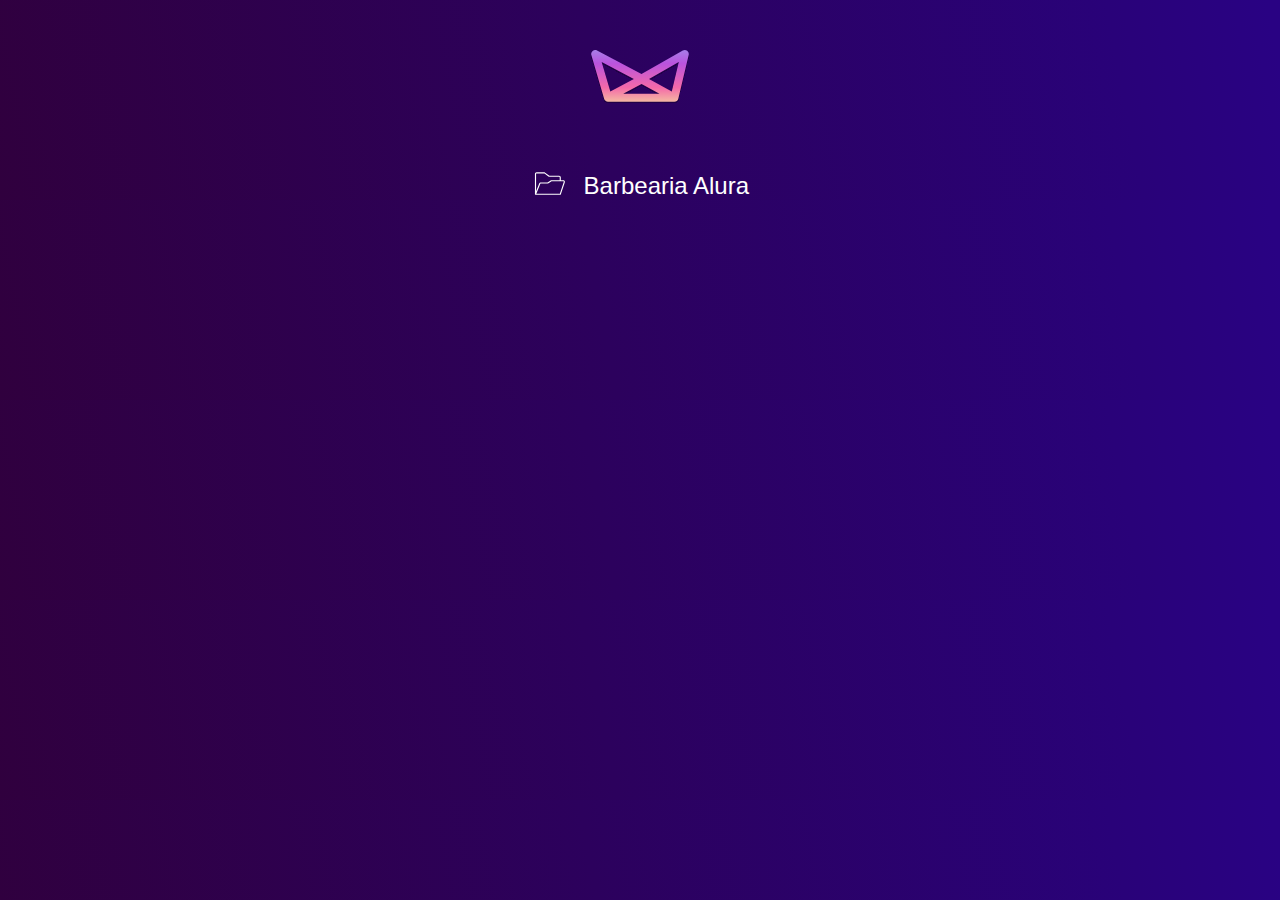
<file: index.html>
<!DOCTYPE html>
<html lang="pT-BR">
<head>
    <meta charset="UTF-8">
    <meta http-equiv="X-UA-Compatible" content="IE=edge">
    <meta name="viewport" content="width=device-width, initial-scale=1.0">
    <title>Meus Projetos</title>

    <style>
        *{ margin: 0; padding: 0;box-sizing: border-box;}
        body{
            background: linear-gradient(79.07deg, #30003E 0%, #2C015D 46.83%, #290279 86.9%, #290283 99.04%);
        }
        
        ul{
            list-style: none;
        }
        .img-container{
            text-align: center;
        }
        .img-container img{
            width: 100px;
            margin-top: 50px;
        }

        main ul{
            text-align: center;
            font-family: "Helvetica Neue",Helvetica;
            margin-top: 50px;
        }
        main ul li{
            margin-top: 20px;
        }
        main ul li a{
            position: relative;
            
            color: #fff;
            text-decoration: none;
            display:inline-block;

            align-items: center;
            justify-content: center;
            font-size: 1.5rem;
        }
        main ul li a::after{
            content: "";
            position:absolute;
            background: #fff;

            width: 0%;
            height: 1px;

            left: 0px;
            bottom: 0px;
            transition: .2s;
        }

        main ul li a:hover::after{
            width: 100%;
        }
        main ul li a img{
            width: 36px;
            position: relative;
            top: 7px;
            margin-right: 10px;
        }   
    </style>


</head>
<body>
    <main>
        <div class="img-container"><img src="./logo.svg" alt="" srcset=""></div>

        <ul>
            <li>
                <a target="_blank" href="./Barbearia-Alura/index.html">
                    <img src="./pasta.svg" alt="">    Barbearia Alura
                </a>
            </li>
            
        </ul>
    </main>
    
</body>
</html>
</file>
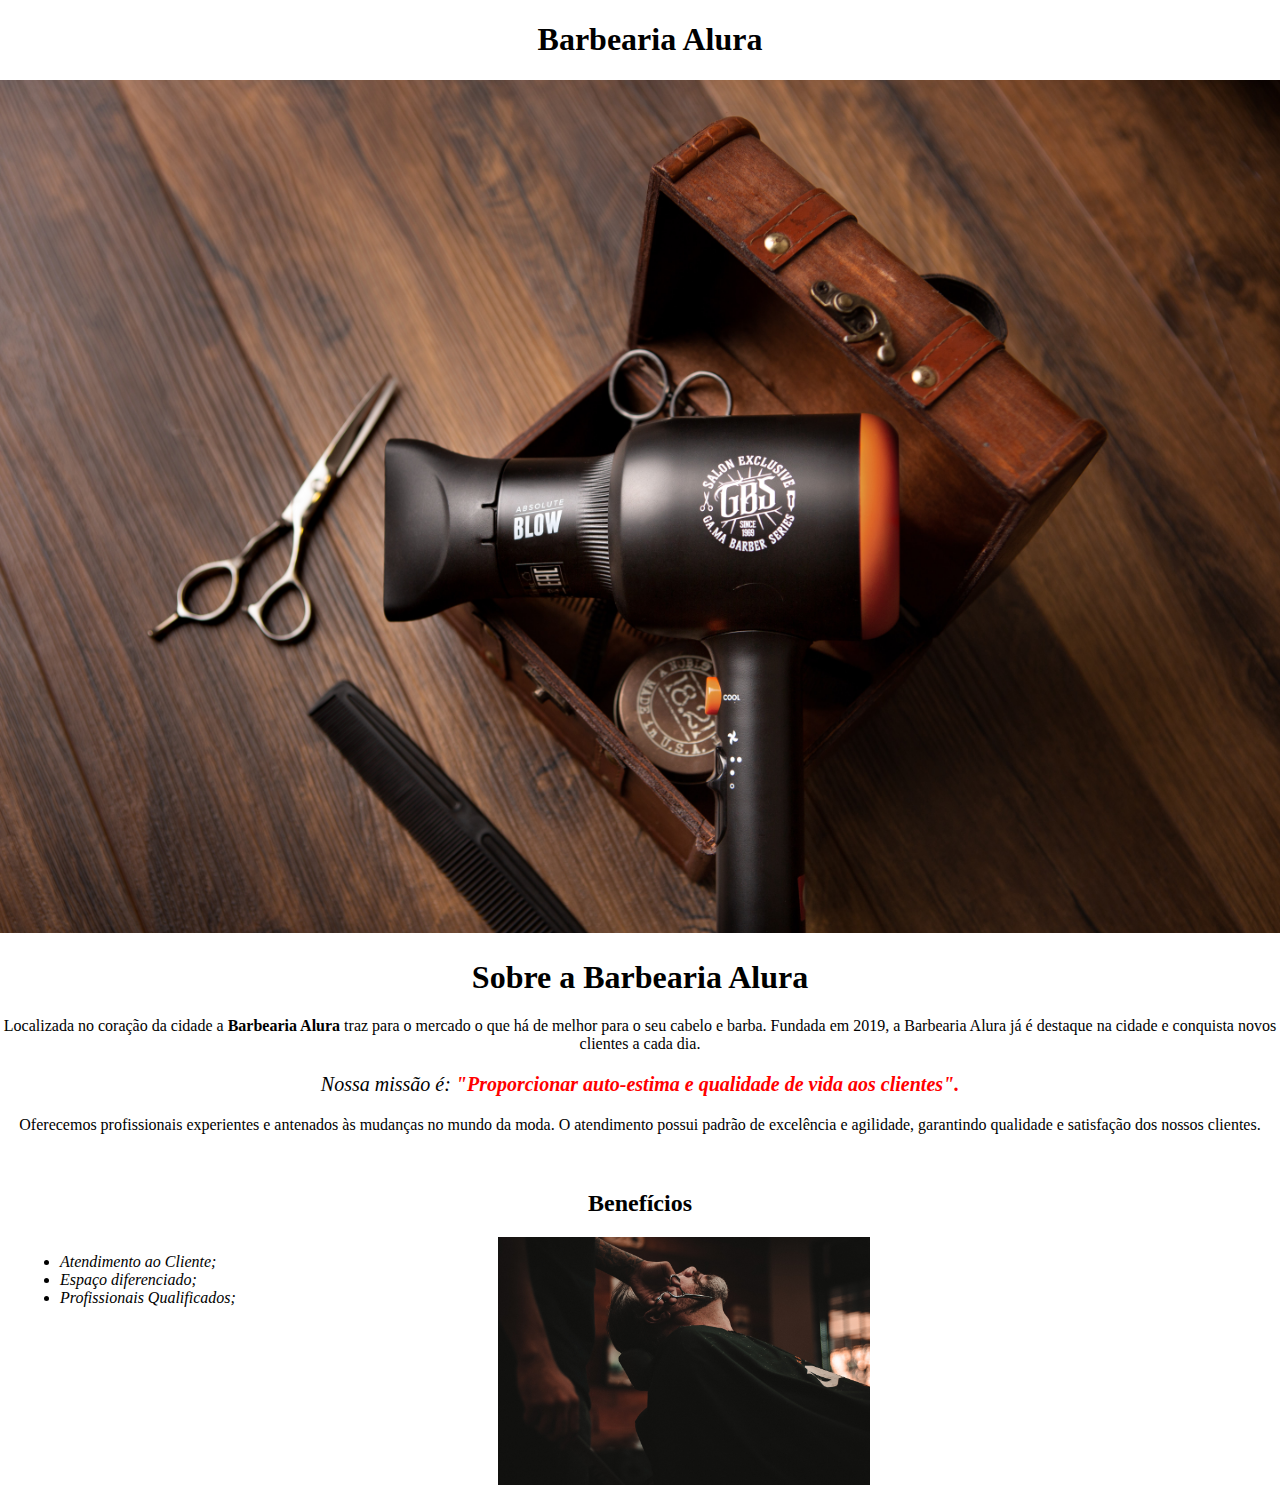
<file: Barbearia-Alura/index.html>
<!DOCTYPE html>

<html lang="pt-br">
    
    <head>
        <meta charset="UTF-8">
        <title>Sobre a Barbearia Alura</title>
        <link rel="stylesheet" href="style.css">

    </head>

    <header>
        <h1 class="titulo-principal">Barbearia Alura</h1>
    </header>

    
    <body> 

    <img id="banner" src="barber shop.jpg">

    <h1 style="text-align: center">Sobre a Barbearia Alura</h1>

    <p style="text-align: center">Localizada no coração da cidade a <strong>Barbearia Alura</strong> traz para o mercado o que há de melhor para o seu cabelo e barba. Fundada em 2019, a Barbearia Alura já é destaque na cidade e conquista novos clientes a cada dia.</p>

    <p id="missao"><em>Nossa missão é: <strong>"Proporcionar auto-estima e qualidade de vida aos clientes".</strong></em></p>

    <p style="text-align: center">Oferecemos profissionais experientes e antenados às mudanças no mundo da moda. O atendimento possui padrão de excelência e agilidade, garantindo qualidade e satisfação dos nossos clientes.</p>
    </body>
    </div>
    
    <div class="beneficios">
    <h2 class="titulo-centralizado">Benefícios</h2>
    
    <ul>
        <li class="itens">Atendimento ao Cliente;</li>
        <li class="itens">Espaço diferenciado;</li>
        <li class="itens">Profissionais Qualificados;</li>
    </ul>
    <img src="barber2.jpg" class="imagembeneficios">
    </div>
</html>
</file>
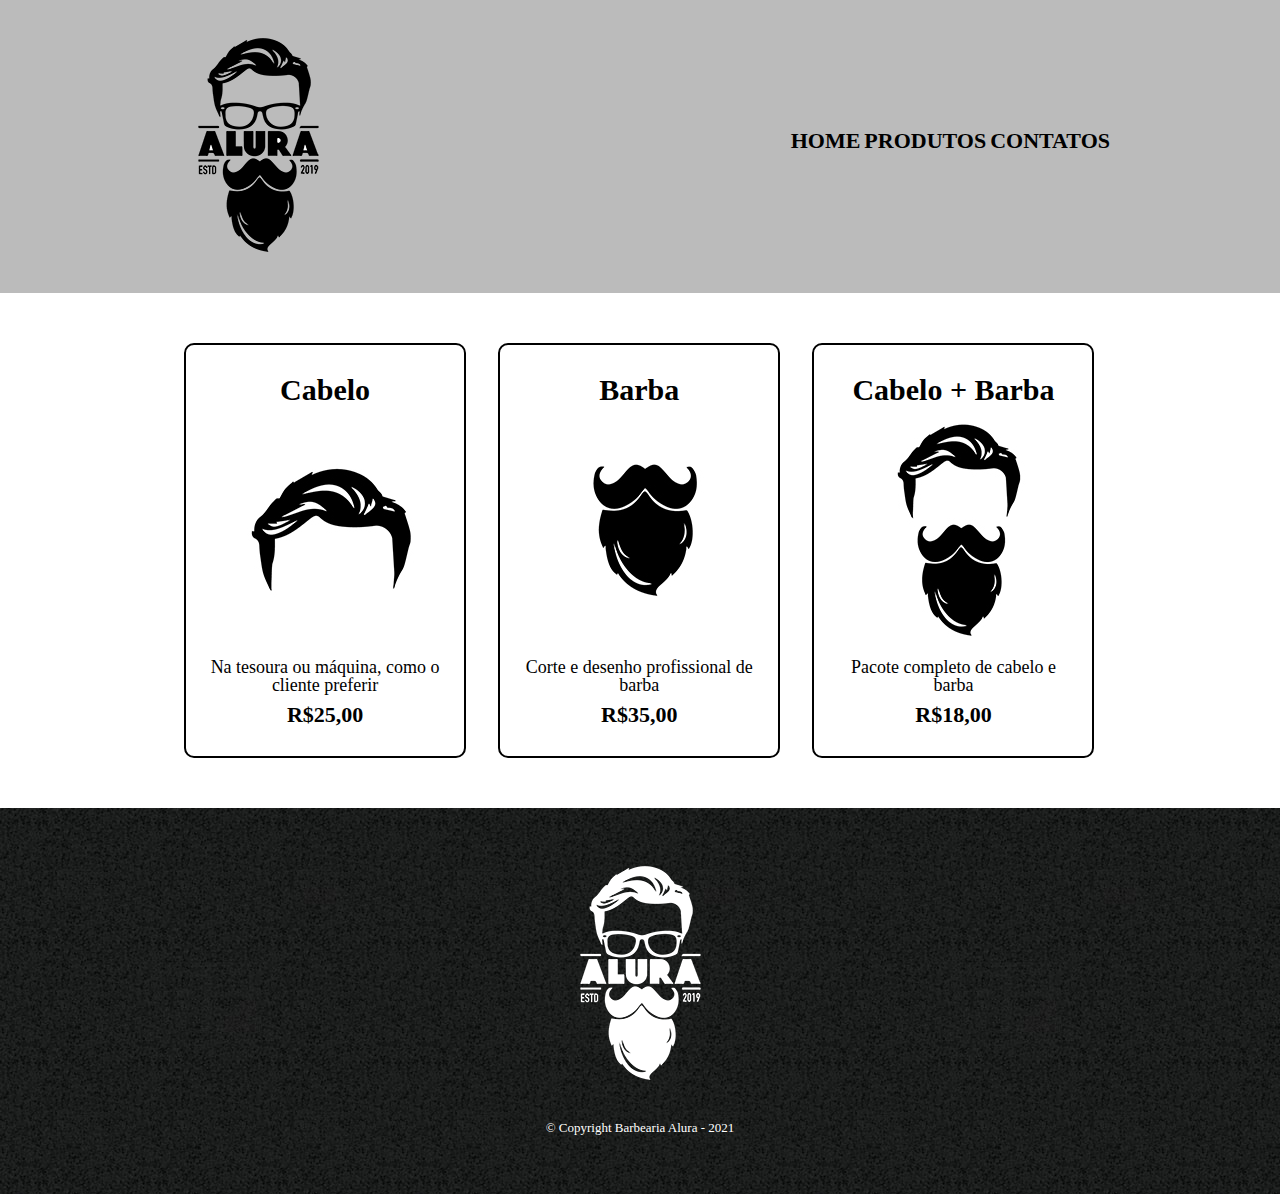
<file: Barbearia-Alura/produtos.html>
<!DOCTYPE html>
<html>
    <head>
        <meta charset="UTF-8">
        <title>Produtos - Barbearia Alura</title>
        <link rel="stylesheet" href="reset.css">
        <link rel="stylesheet" href="produto.css">
    </head>
        
        <body>
            <header>
             <div class="caixa">    
                <h1> <img src="logo.png" ></h1>

                    <nav>
                        <ul class=>
                        <li><a href="index.html">Home</a></li>
                        <li><a href="produtos.html">Produtos</a></li>
                        <li><a href="contatos.html">Contatos</a></li>
                    </ul>
                </nav>
            </header>
        
        <main>
            <ul class="produtos">
                <li>
                    <h2>Cabelo</h2>
                    <img src="cabelo.jpg">
                    <p class="produto-descricao">Na tesoura ou máquina, como o cliente preferir</p>
                    <p class="produto-preco">R$25,00</p>
                </li>
            
                <li>
                    <h2>Barba</h2>
                    <img src="barba.jpg">
                    <p class="produto-descricao">Corte e desenho profissional de barba</p>
                    <p class="produto-preco">R$35,00</p>    
                </li>    
            
                <li>
                    <h2>Cabelo + Barba</h2>
                    <img src="cabelo+barba.jpg">
                    <p class="produto-descricao">Pacote completo de cabelo e barba</p>
                    <p class="produto-preco">R$18,00</p>
                </li>       
            </ul>     
            
    </main>

    <footer>
        <img src="logo-branco.png">
        <p class="copyright">&copy; Copyright Barbearia Alura - 2021</p>
    </footer>
</body>
</html>
</file>
<file: Barbearia-Alura/style.css>
body{
    margin: 0;
    padding: 0;
    box-sizing: border-box;
        
}

#banner{
    width: 100%;
}

.principal{
    background: #FFFFFF;
    padding: 30px;
}

h1{
    text-align: center;
}

p{
    text-align: center;
}

#missao{
    font-size: 20px;
}

em strong{
    color: #FF0000;
}

.itens{
    font-style: italic;
}
.beneficios{
    background: #FFFFFF;
    padding: 20px;
}

h2{
    text-align: center;
}

ul{
    display: inline-block;
    vertical-align: top;
    width: 20%;
    margin-right: 15%;
}

.imagembeneficios{
    width: 30%;
}

.titulo-principal{
    padding-left: 20px;
}

.titulo-centralizado{
    text-align: center;
}
</file>
<file: Barbearia-Alura/produto.css>
header{
    background: #BBBBBB;
    padding: 20px 0;
}

.caixa{
    position: relative;
    width: 940px;
    margin: 0 auto;
}

nav{
    position: absolute;
    top: 110px;
    right: 0;
}

nav li{
    display: inline;
    margin: 0, 0, 0, 15;
}

nav a{
    text-transform: uppercase;
    color: black;
    font-weight: bold;
    font-size: 22px;
    text-decoration: none;
}

nav a:hover{
    color: #c78c19;
    text-decoration: underline; 
} 

.produtos{
    width: 940px;
    margin: 0px auto;
    padding: 50px 0;
}

.produtos li{
    display: inline-block;
    text-align: center;
    width: 30%;
    vertical-align: top;
    margin: 0 1.5%;
    padding: 30px 20px;
    box-sizing: border-box;
    border: 2px solid #000000;
    border-radius: 10px;
    
}

.produtos li:hover{
    border-color: #c78c19;

}

.produtos li:hover h2{
    font-size: 34px;
}

.produtos li:active{
    border-color: #f7d083;

}

.produtos h2{
    font-size: 30px;
    font-weight: bold;
}

.produto-descricao{
    font-size: 18px;

}

.produto-preco{
    font-size: 22px;
    font-weight: bold;
    margin: 10px 0 0;
    margin-top: 10px;
}

footer{
    text-align: center;
    background: url("bg.jpg");
    padding: 40px 0;
}

.copyright{
    color: #FFFFFF;
    font-size: 13px;
    margin: 20px;
}
</file>
